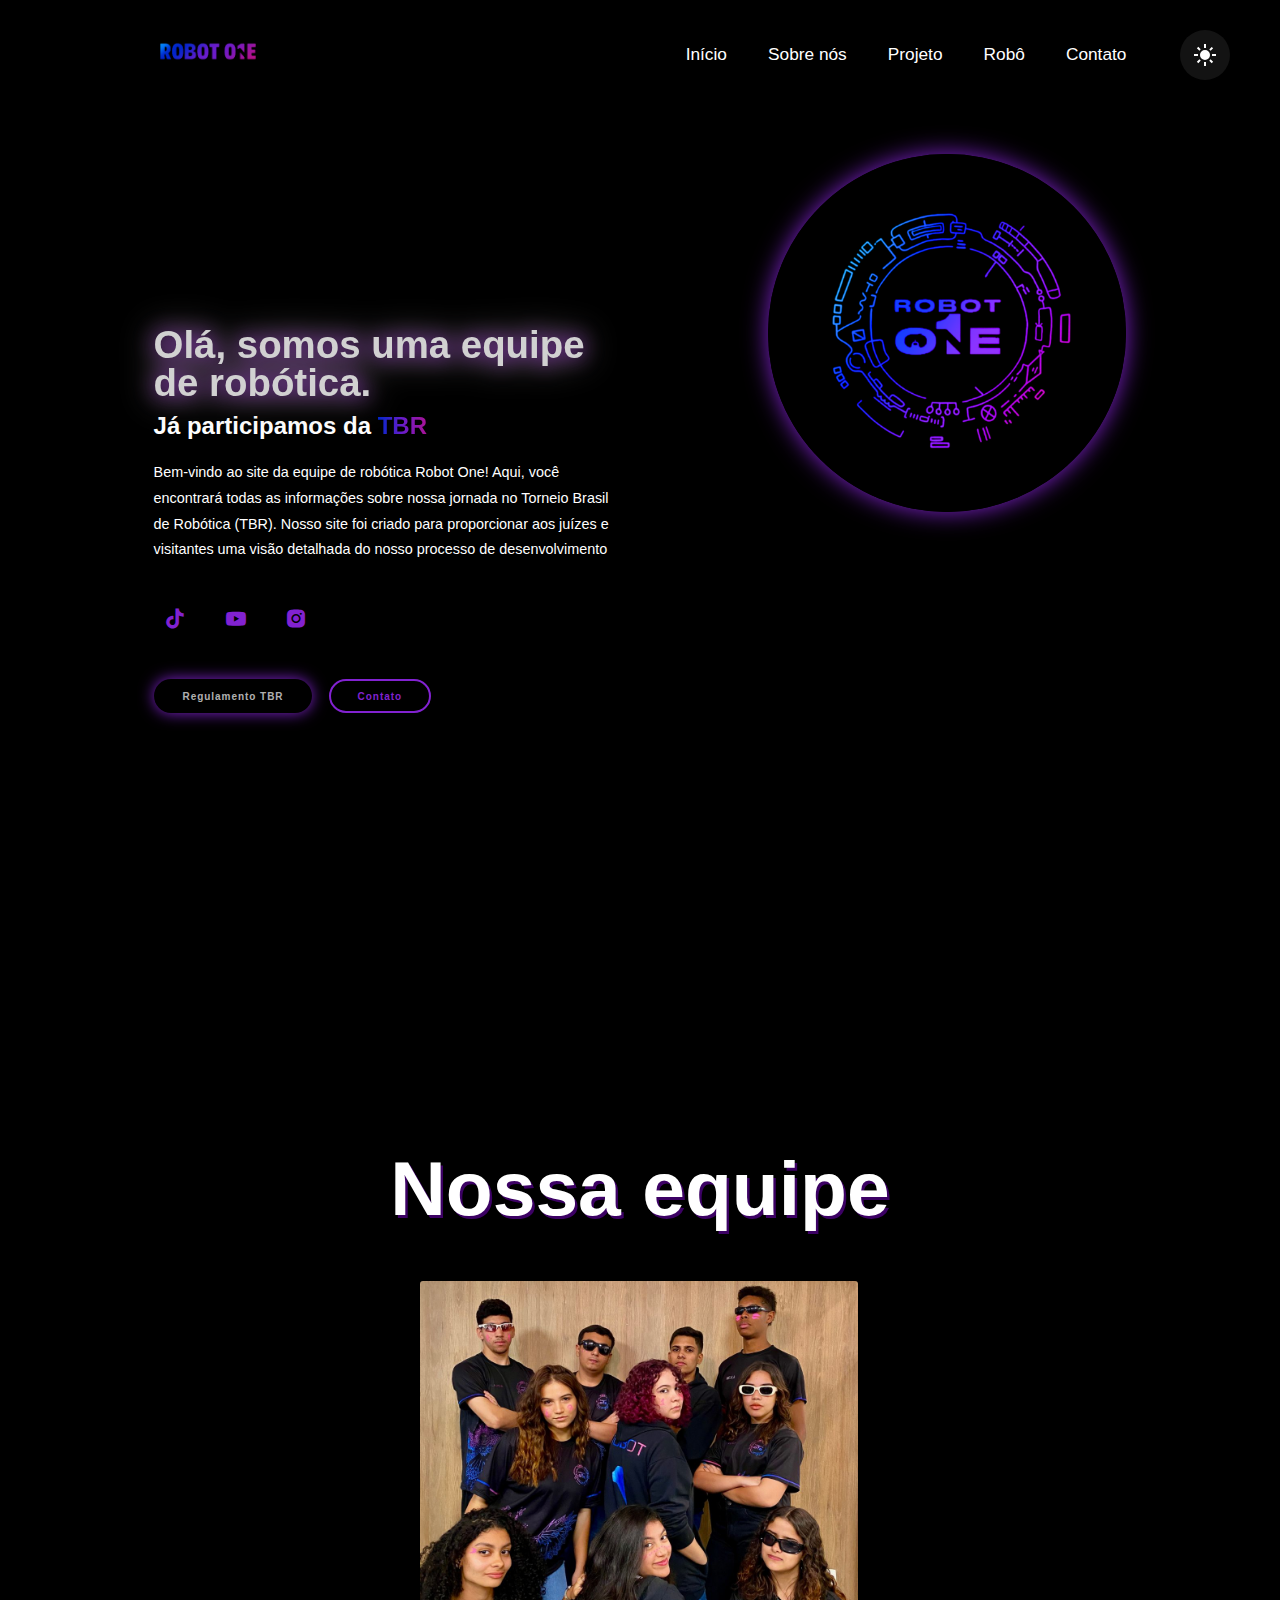
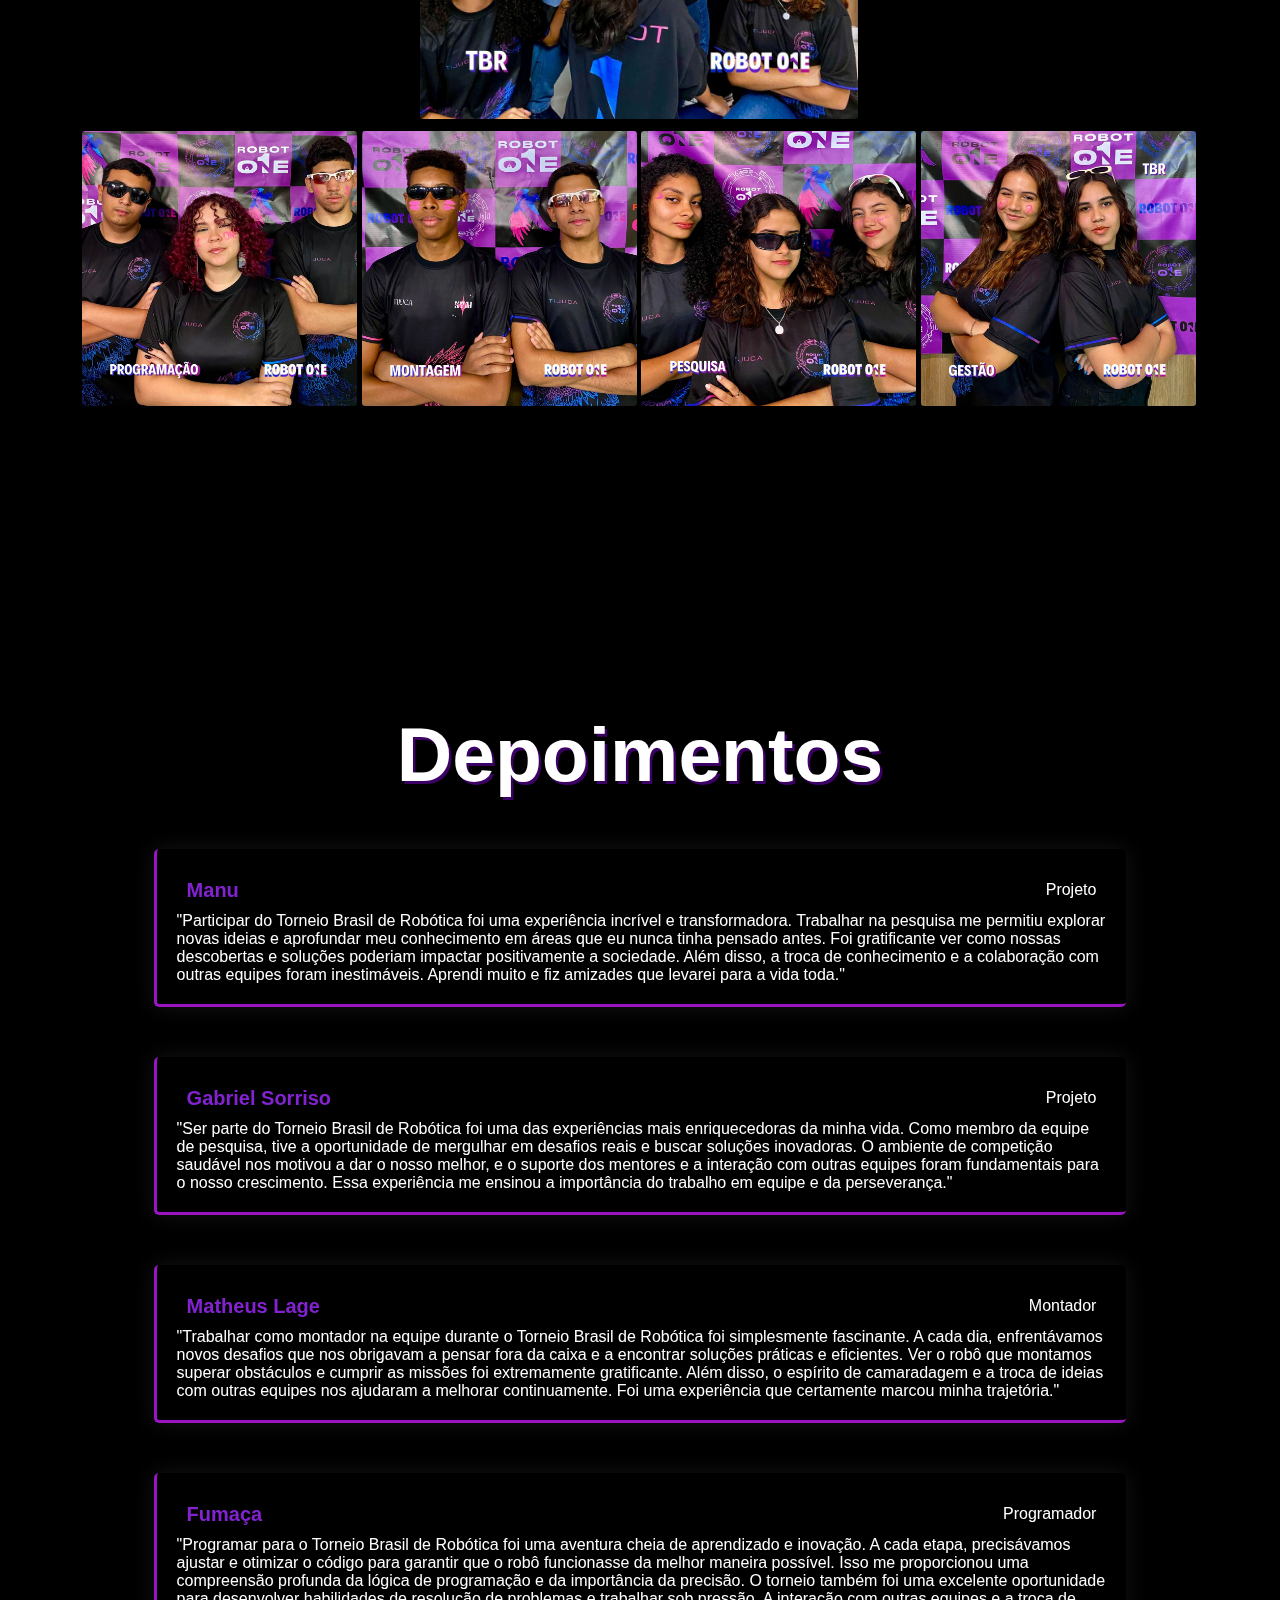
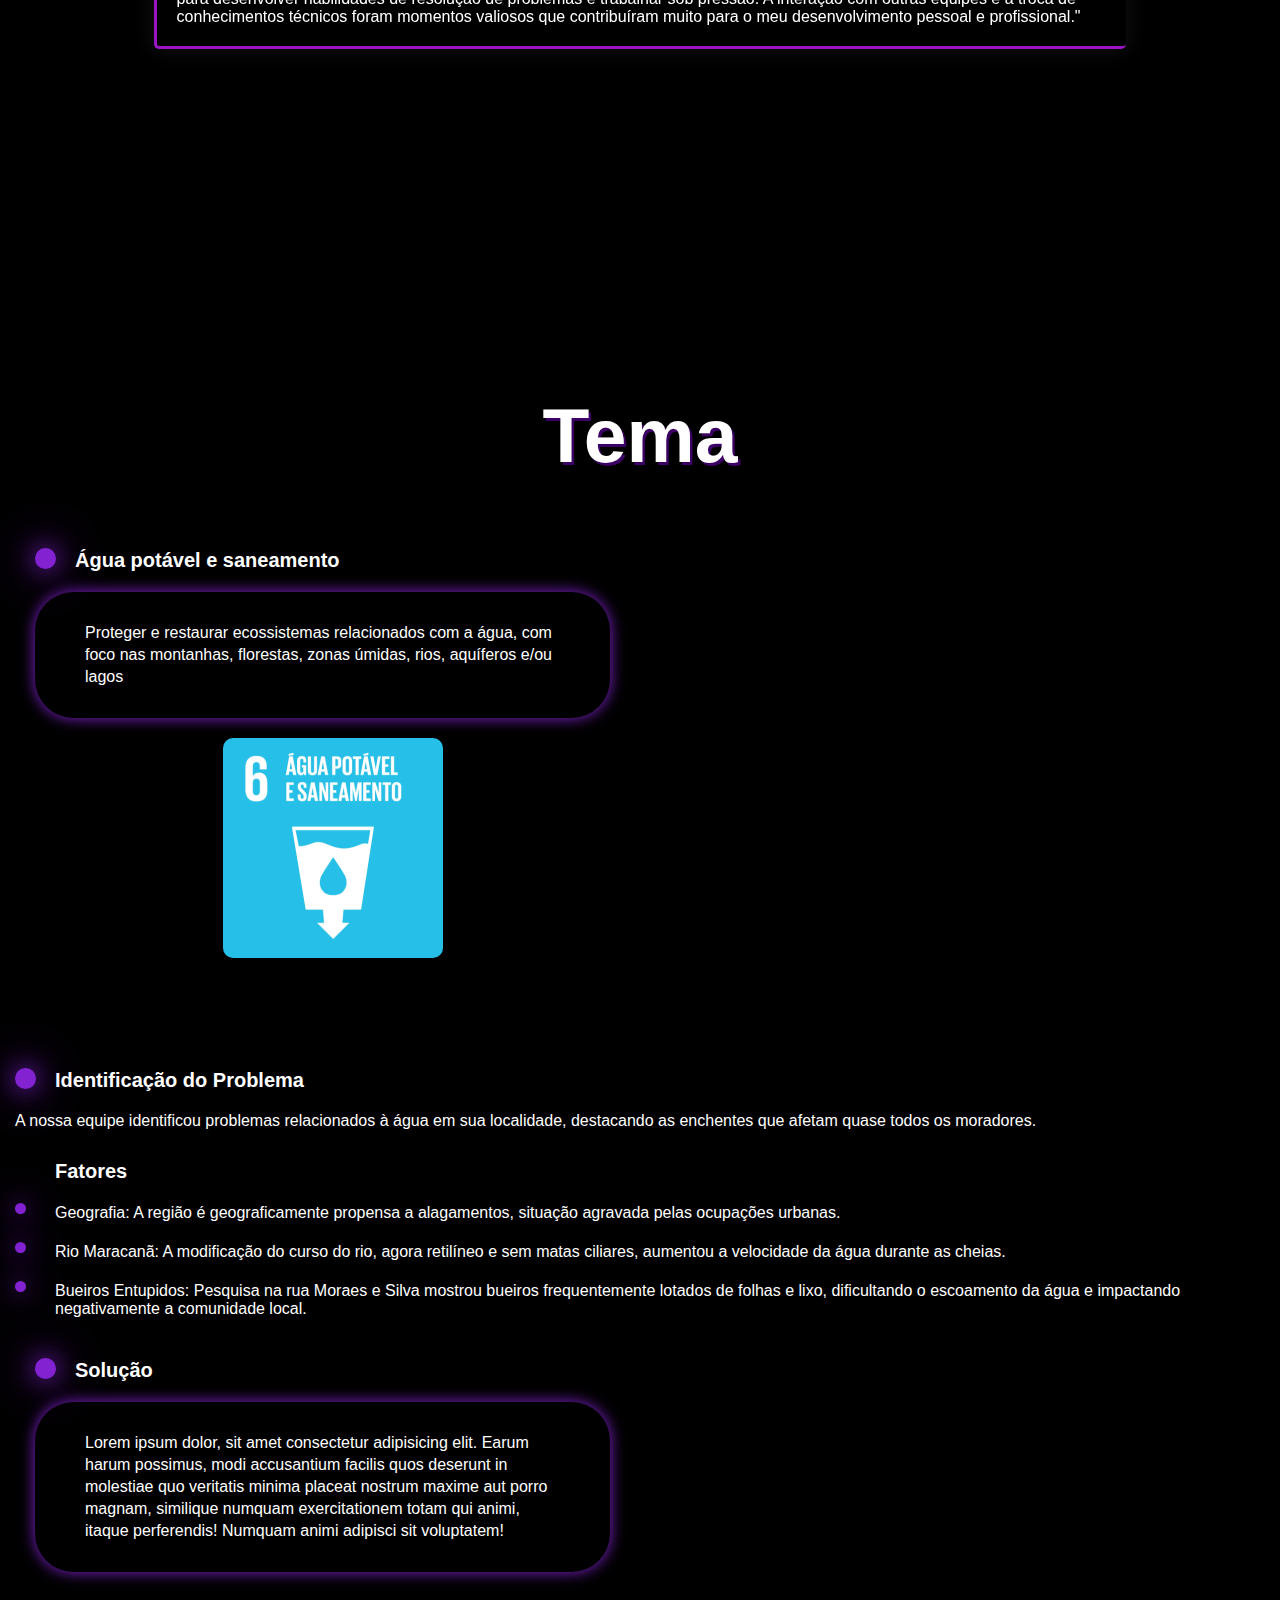
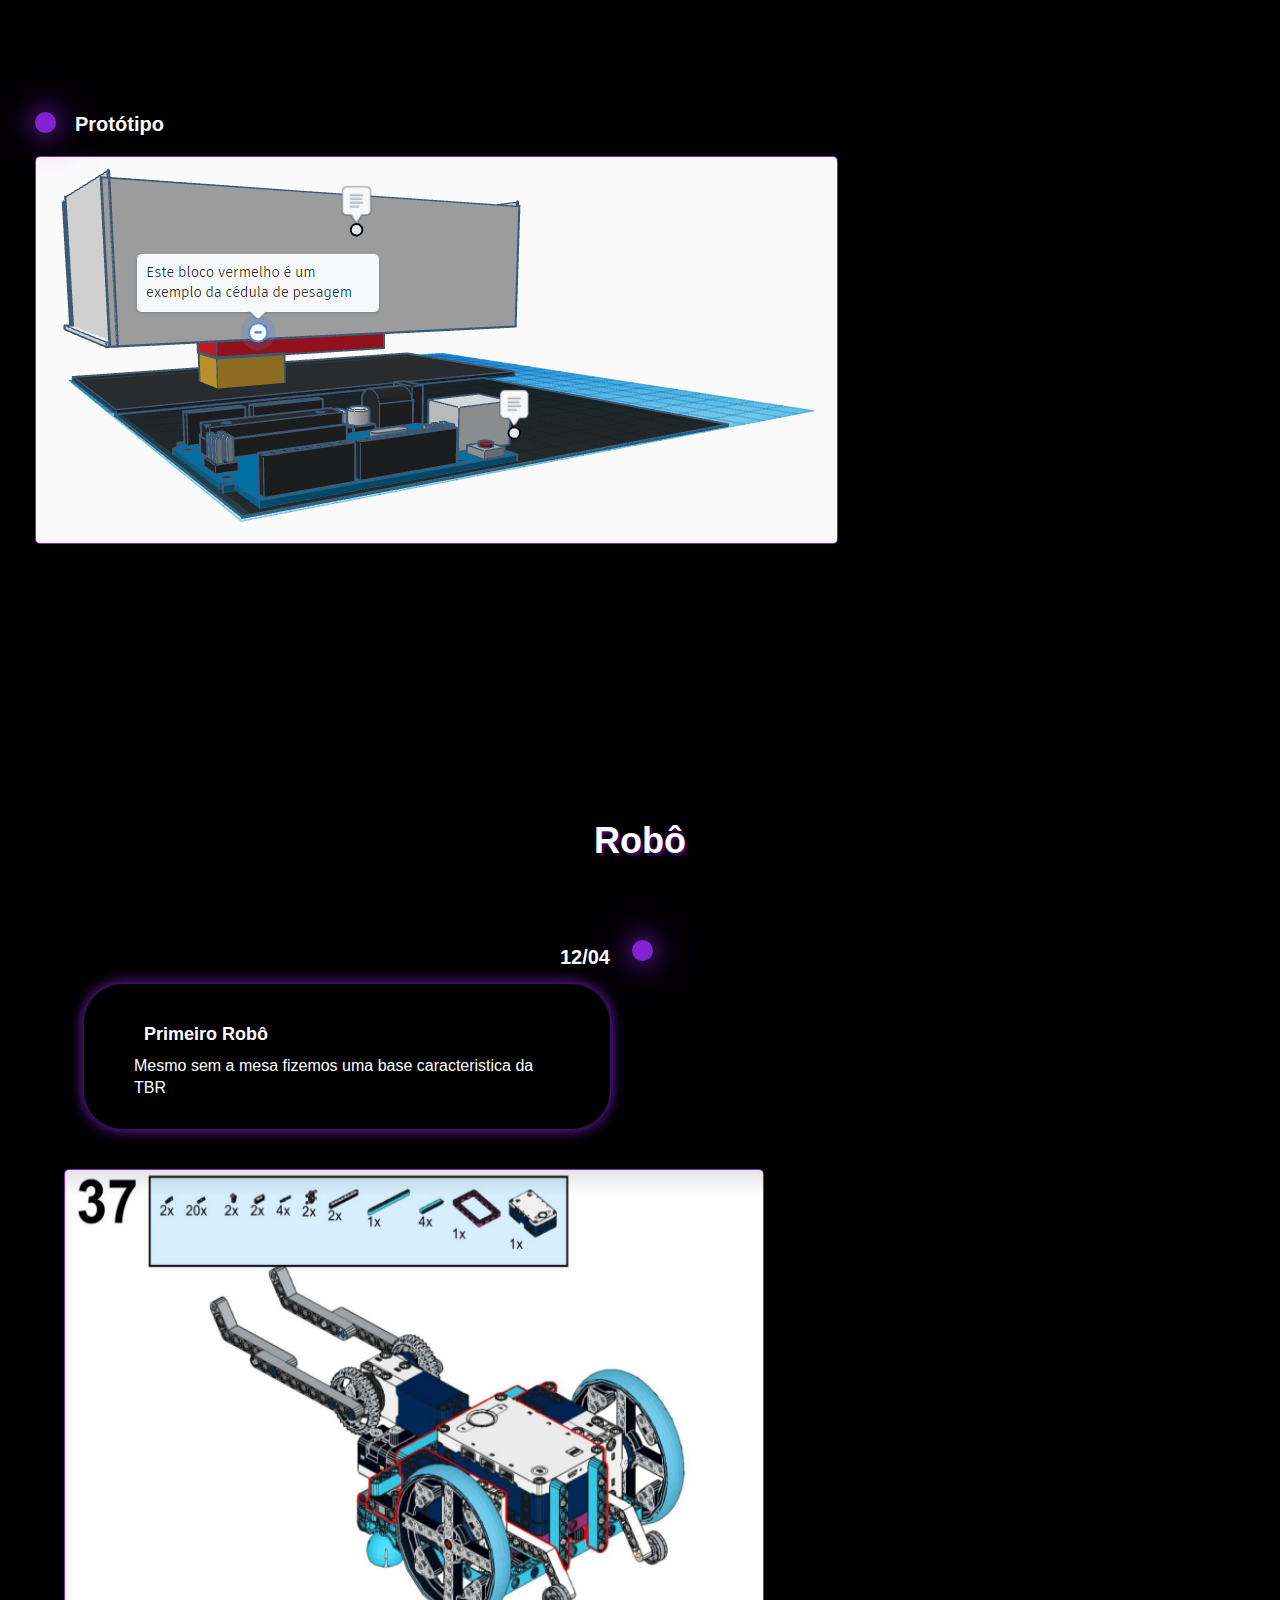
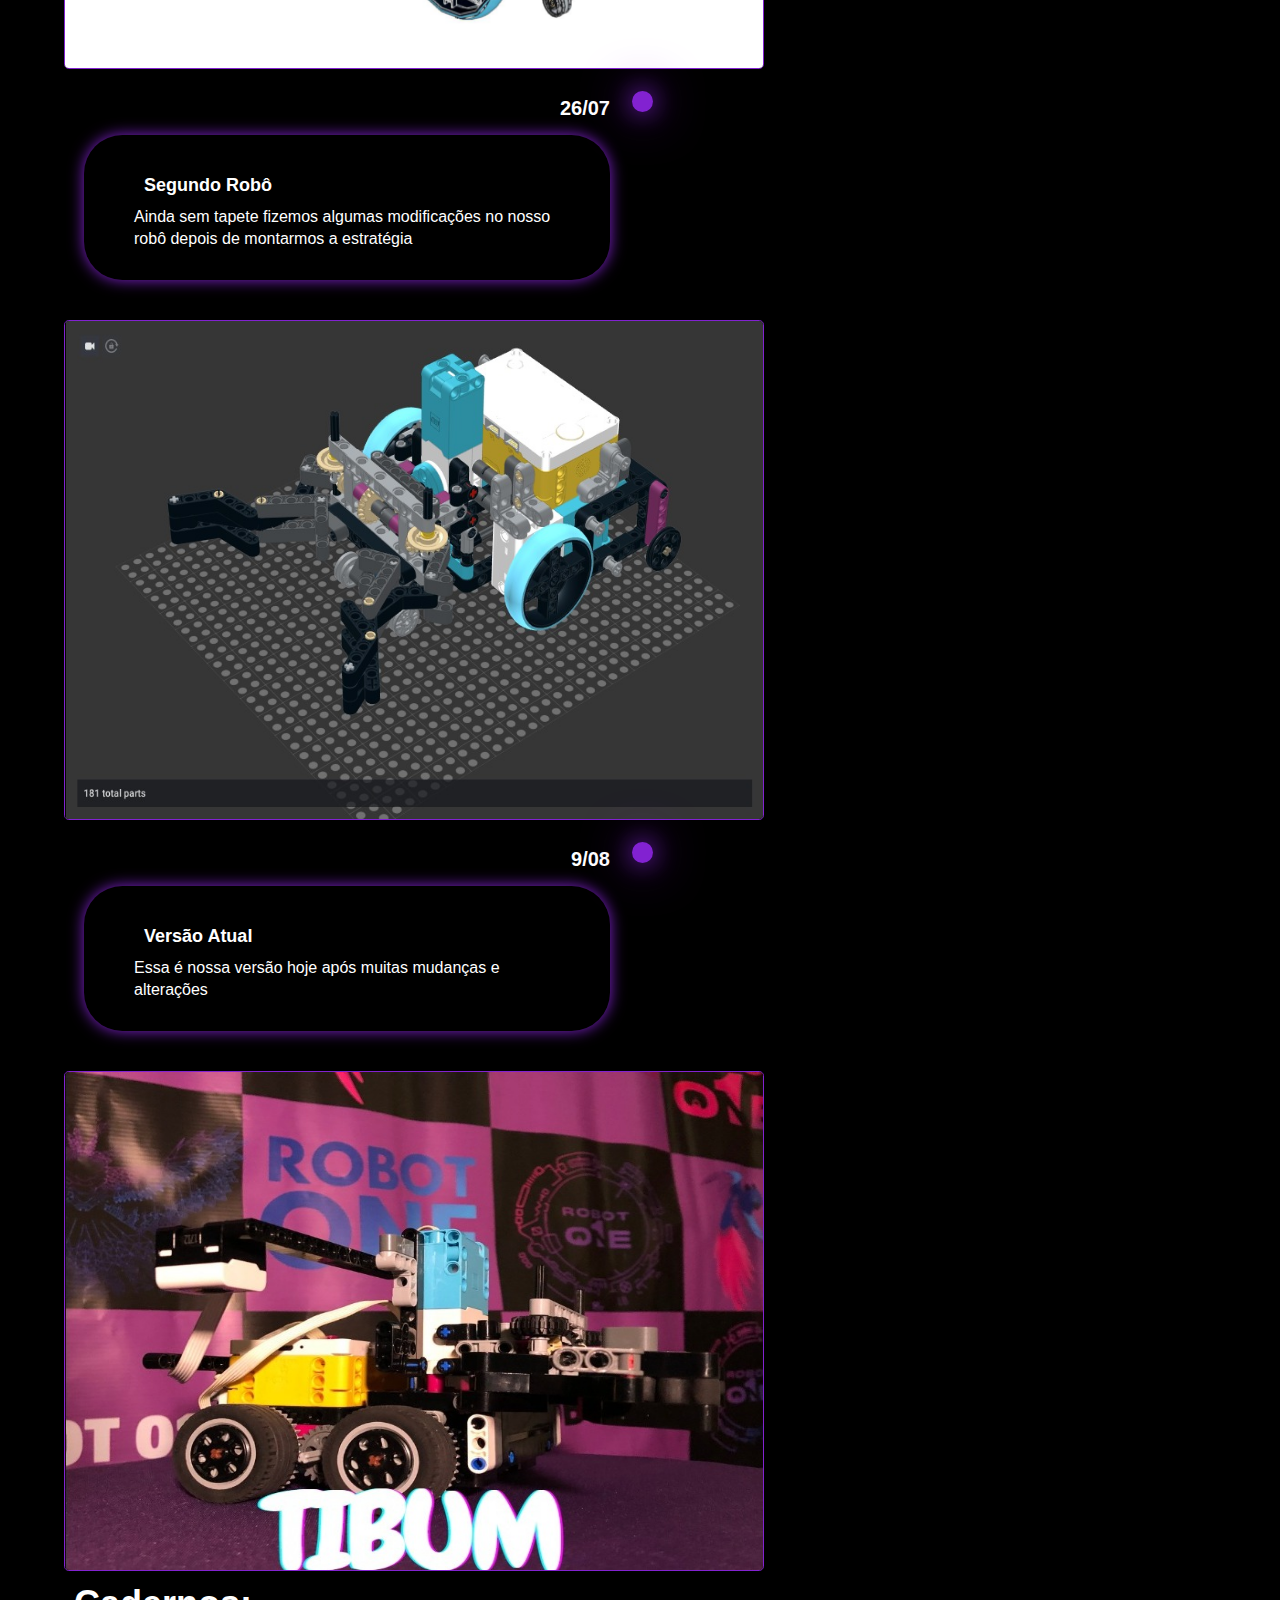
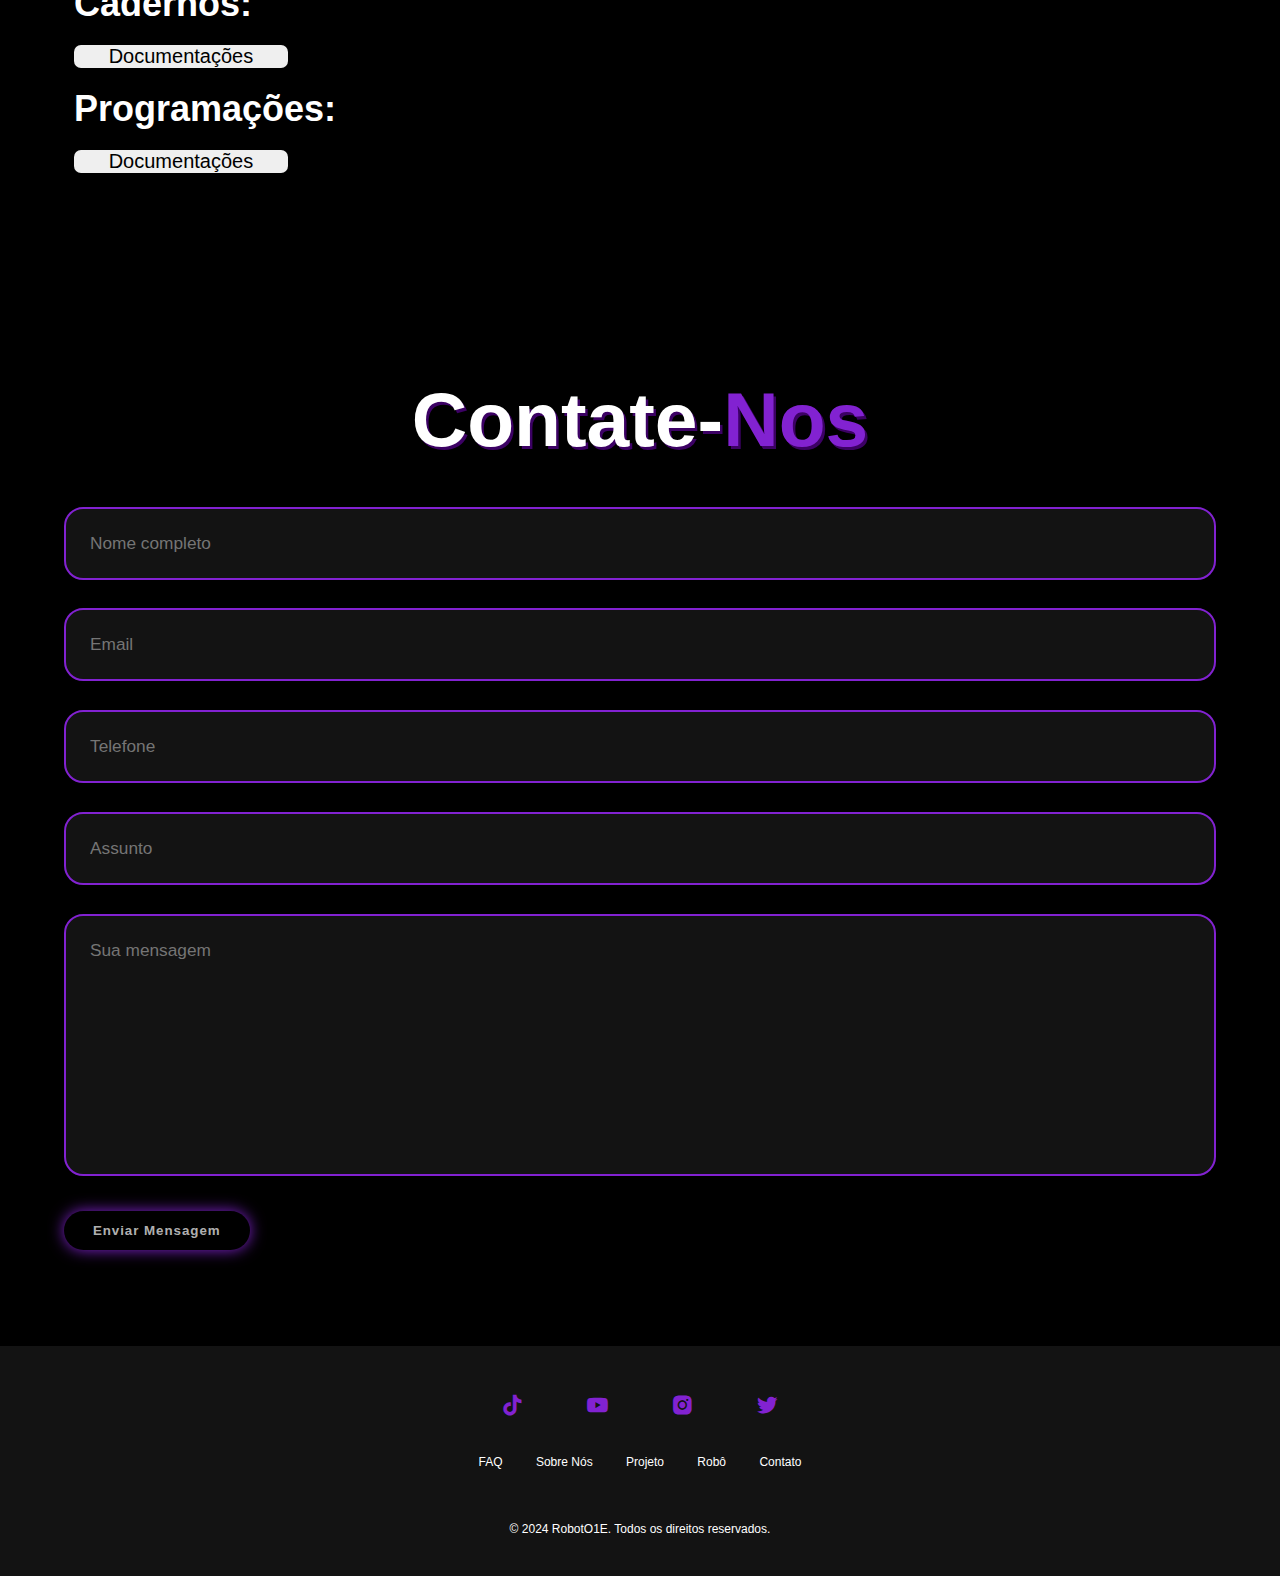
<file: index.html>
<!DOCTYPE html>
<html lang="pt-br">
<head>
    <meta charset="UTF-8">
    <meta name="viewport" content="width=device-width, initial-scale=1.0">
    <title>RobotO1E</title>
    <link rel="stylesheet" href="style.css">
    <link href='https://unpkg.com/boxicons@2.1.4/css/boxicons.min.css' rel='stylesheet'>
    <link rel="icon" href="assets/Design_sem_nome__2_-removebg-preview.png">
    <script type="text/javascript" src="lightmode.js" defer></script>
</head>

    <header class="header">
        <a href="#home" class="logo">
            <img src="assets/Captura de tela 2024-07-15 142151 (1).png" width="45%">
        </a>
        
        <nav class="navbar">
            <a href="#home">Início</a>
            <a href="#sobrenós">Sobre nós</a>
            <a href="#projeto">Projeto</a>
            <a href="#robô">Robô</a>
            <a href="#contact">Contato</a>
            <button id="theme-switch">
                <svg xmlns="http://www.w3.org/2000/svg" height="24px" viewBox="0 -960 960 960" width="24px" fill="#e8eaed"><path d="M480-280q-83 0-141.5-58.5T280-480q0-83 58.5-141.5T480-680q83 0 141.5 58.5T680-480q0 83-58.5 141.5T480-280ZM200-440H40v-80h160v80Zm720 0H760v-80h160v80ZM440-760v-160h80v160h-80Zm0 720v-160h80v160h-80ZM256-650l-101-97 57-59 96 100-52 56Zm492 496-97-101 53-55 101 97-57 59Zm-98-550 97-101 59 57-100 96-56-52ZM154-212l101-97 55 53-97 101-59-57Z"/></svg>
                <svg xmlns="http://www.w3.org/2000/svg" height="24px" viewBox="0 -960 960 960" width="24px" fill="#e8eaed"><path d="M480-120q-150 0-255-105T120-480q0-150 105-255t255-105q14 0 27.5 1t26.5 3q-41 29-65.5 75.5T444-660q0 90 63 153t153 63q55 0 101-24.5t75-65.5q2 13 3 26.5t1 27.5q0 150-105 255T480-120Z"/></svg>
            
            </button>
            <i class='bx bx-menu' id="menu-icon"></i>
        </nav>
    </header>

    <section class="home" id="home">
        <div class="home-content"> 
            <h1>Olá, somos uma equipe de robótica.</h1>
            <h3 class="text-animation"> Já participamos da <span></span></h3>
            <p>Bem-vindo ao site da equipe de robótica Robot One! Aqui, você encontrará todas as informações sobre nossa jornada no Torneio Brasil de Robótica (TBR). Nosso site foi criado para proporcionar aos juízes e visitantes uma visão detalhada do nosso processo de desenvolvimento</p>

            <div class="social-icons">
                <a href="https://www.tiktok.com/@robottone1" target="_blank"><i class='bx bxl-tiktok'></i></a>
                <a href="https://www.youtube.com/@Robot_ONE" target="_blank"><i class='bx bxl-youtube'></i></a>
                <a href="https://www.instagram.com/therobot_one/" target="_blank"><i class='bx bxl-instagram-alt'></i></a>
                <a href="https://x.com/TRobotone" target="_blank"><i class='fa-brands fa-threads'></i></a>
            </div>

            <div class="btn-group">
                <a href="https://torneiobrasilderobotica.com.br/high.php#high" target="_blank" class="btn">Regulamento TBR</a>
                <a href="#contact" class="btn">Contato</a>
            </div>
        </div>

        <div class="home-img">
            <img src="assets/Design sem nome (7).png" alt="RobotO1E">
        </div>
    </section>

    <section class="sobrenós" id="sobrenós">
        <h1 class="heading">Nossa equipe</h1>
        <div class="equipe-1">
            <img src="assets/TBR.jpeg" width="35%">
        </div>
        <div class="equipe">
            <img src="assets/Programadores.jpeg" width="22%">
            <img src="assets/Montadores.jpeg" width="22%">
            <img src="assets/Pesquisa.jpeg" width="22%">
            <img src="assets/Gestão.jpeg" width="22%">
        </div>

    </section>

    <section class="depoimentos">
        <h1 class="heading">Depoimentos</h1>

        <div class="testimonial-box">
            <div class="testimonial-author">
                <span class="author-name">Manu</span>
                <span class="author-position">Projeto</span>
            </div>
            <p class="testimonial-text">
                "Participar do Torneio Brasil de Robótica foi uma experiência incrível e transformadora. Trabalhar na pesquisa me permitiu explorar novas ideias e aprofundar meu conhecimento em áreas que eu nunca tinha pensado antes. Foi gratificante ver como nossas descobertas e soluções poderiam impactar positivamente a sociedade. Além disso, a troca de conhecimento e a colaboração com outras equipes foram inestimáveis. Aprendi muito e fiz amizades que levarei para a vida toda."
            </p>
        </div>

        <div class="testimonial-box">
            <div class="testimonial-author">
                <span class="author-name">Gabriel Sorriso</span>
                <span class="author-position">Projeto</span>
            </div>
            <p class="testimonial-text">
                "Ser parte do Torneio Brasil de Robótica foi uma das experiências mais enriquecedoras da minha vida. Como membro da equipe de pesquisa, tive a oportunidade de mergulhar em desafios reais e buscar soluções inovadoras. O ambiente de competição saudável nos motivou a dar o nosso melhor, e o suporte dos mentores e a interação com outras equipes foram fundamentais para o nosso crescimento. Essa experiência me ensinou a importância do trabalho em equipe e da perseverança."
            </p>
        </div>

        <div class="testimonial-box">
            <div class="testimonial-author">
                <span class="author-name">Matheus Lage</span>
                <span class="author-position">Montador</span>
            </div>
            <p class="testimonial-text">
                "Trabalhar como montador na equipe durante o Torneio Brasil de Robótica foi simplesmente fascinante. A cada dia, enfrentávamos novos desafios que nos obrigavam a pensar fora da caixa e a encontrar soluções práticas e eficientes. Ver o robô que montamos superar obstáculos e cumprir as missões foi extremamente gratificante. Além disso, o espírito de camaradagem e a troca de ideias com outras equipes nos ajudaram a melhorar continuamente. Foi uma experiência que certamente marcou minha trajetória."
            </p>
        </div>

        <div class="testimonial-box">
            <div class="testimonial-author">
                <span class="author-name">Fumaça</span>
                <span class="author-position">Programador</span>
            </div>
            <p class="testimonial-text">
                "Programar para o Torneio Brasil de Robótica foi uma aventura cheia de aprendizado e inovação. A cada etapa, precisávamos ajustar e otimizar o código para garantir que o robô funcionasse da melhor maneira possível. Isso me proporcionou uma compreensão profunda da lógica de programação e da importância da precisão. O torneio também foi uma excelente oportunidade para desenvolver habilidades de resolução de problemas e trabalhar sob pressão. A interação com outras equipes e a troca de conhecimentos técnicos foram momentos valiosos que contribuíram muito para o meu desenvolvimento pessoal e profissional."
            </p>
        </div>
        
    </section>

<!-- Começo da Seção em que fala sobre nosso trabalho realizado nessa temporada-->

    <section class="projeto" id="projeto">
        <h2 class="heading">Tema</h2>

        <div class="timeline-items">
            <div class="timeline-item">
                <div class="timeline-dot"></div>
                <div class="timeline-date">Água potável e saneamento</div>
                <div class="timeline-content">
                    <p class="tema">Proteger e restaurar ecossistemas relacionados 
                        com a água, com foco nas montanhas, florestas, 
                        zonas úmidas, rios, aquíferos e/ou lagos</p>
                </div>
                <div class="experiencies-img">
                    <img src="assets/06.png" alt="Tema TBR">
                </div>
            </div>


<!-- Essa parte abaixo fala sobre o nosso projeto que está parcialmente finalizada -->

            <div>
                <div class="timeline-dot"></div>
                <div class="timeline-date">Identificação do Problema</div>
                <div class="Problemática">
                    <p>A nossa equipe identificou problemas relacionados à água em sua localidade, destacando as enchentes que afetam quase todos os moradores.</p>
                </div>
                <div class="timeline-date">Fatores</div>
                <div class="fatores">
                    <div class="timeline-dot"></div>
                    <p>Geografia: A região é geograficamente propensa a alagamentos, situação agravada pelas ocupações urbanas.</p>
                    <div class="timeline-dot"></div>
                    <p>Rio Maracanã: A modificação do curso do rio, agora retilíneo e sem matas ciliares, aumentou a velocidade da água durante as cheias.</p>
                    <div class="timeline-dot"></div>
                    <p>Bueiros Entupidos: Pesquisa na rua Moraes e Silva mostrou bueiros frequentemente lotados de folhas e lixo, dificultando o escoamento da água e impactando negativamente a comunidade local.</p>
                </div>
            </div>

            <div class="timeline-item">
                <div class="timeline-dot"></div>
                <div class="timeline-date">Solução</div>
                <div class="timeline-content">
                    <p>Lorem ipsum dolor, sit amet consectetur adipisicing elit. Earum harum possimus, modi accusantium facilis quos deserunt in molestiae quo veritatis minima placeat nostrum maxime aut porro magnam, similique numquam exercitationem totam qui animi, itaque perferendis! Numquam animi adipisci sit voluptatem!</p>
                </div>
            </div>

            <div class="timeline-item">
                <div class="timeline-dot"></div>
                <div class="timeline-date">Protótipo</div>
                <div class="photo">
                    <img src="assets/Captura de tela 2024-08-09 135031.png" alt="">
                </div>
            </div>
        </div>
    </section>

    <section class="robô" id="robô">
        <h2 class="heading">Robô</h2>
        <div class="timeline-items">
            <div class="timeline-item">
                <div class="timeline-dot"></div>
                <div class="timeline-date">12/04</div>
                <div class="timeline-content">
                    <h3>Primeiro Robô</h3>
                    <p>Mesmo sem a mesa fizemos uma base caracteristica da TBR</p>
                </div>
            </div>
        </div>
        <div class="photo">
            <img src="assets/robot-tbr.png" height="500px" width="700px" alt="Primeiro Robô">
        </div>
        <div class="timeline-items">
            <div class="timeline-item">
                <div class="timeline-dot"></div>
                <div class="timeline-date">26/07</div>
                <div class="timeline-content">
                    <h3>Segundo Robô</h3>
                    <p> Ainda sem tapete fizemos algumas modificações no nosso robô depois de montarmos a estratégia</p>
                </div>
            </div>
        </div>
        <div class="photo">
            <img src="assets/WhatsApp Image 2024-07-26 at 20.57.42.jpeg" height="500px" width="700px" alt="Primeiro Robô">
        </div>
        <div class="timeline-items">
            <div class="timeline-item">
                <div class="timeline-dot"></div>
                <div class="timeline-date">9/08</div>
                <div class="timeline-content">
                    <h3>Versão Atual</h3>
                    <p>Essa é nossa versão hoje após muitas mudanças e alterações</p>
                </div>
            </div>
        </div>
        <div class="photo">
            <img src="assets/WhatsApp Image 2024-09-22 at 22.01.27.jpeg" height="500px" width="700px" alt="Primeiro Robô">
        </div>


        <h2>Cadernos:</h2>
        <div class="dropdown">
          <button class="dropbtn">Documentações</button>
          <div class="dropdown-content">
            <a href="https://drive.google.com/file/d/1hulwEiqzYpVQ2TqvDIoNk1yEnD_5uylt/view?usp=sharing">Caderno de Tecnologia e Engenharia</a>
            <a href="https://drive.google.com/file/d/1kTguOLWFaDpxy7DI4ea7eLEbd4rwPJiR/view?usp=sharing">Caderno de Mérito Científico</a>
            <a href="https://drive.google.com/file/d/1Xsab40_AURym9faOp8l85ugZOvmwSAzy/view?usp=sharing">Caderno de Organização</a>
          </div>
        </div>
      
        <h2>Programações:</h2>
        <div class="dropdown">
          <button class="dropbtn">Documentações</button>
          <div class="dropdown-content">
            <a href="https://drive.google.com/file/d/1thgFZkaWJ57n-Y-W1FlXGGmxCYw2AyfD/view?usp=sharing">Gyro Move</a>
            <a href="https://drive.google.com/file/d/1U_vUraa7ojUJLIBUwurj77h06K_FnCw4/view?usp=sharing">Gyro Turn</a>
          </div>
        </div>
    </section>

    <section class="contact" id="contact">
        <h2 class="heading">Contate-<span>Nos</span></h2>
        
        <form action="https://api.web3forms.com/submit" method="POST">
            <div class="input-group">
               
                <div class="input-box">
                    <input type="text" placeholder="Nome completo" required>
                    <input type="hidden" name="access_key" value="ffe31bf3-7ae4-42f8-a232-445bf172709d">
                    <input type="email" placeholder="Email" required>
                </div>
                <div class="input-box">
                    <input type="number" placeholder="Telefone" required>
                    <input type="text" placeholder="Assunto" required>
                </div>
            </div>

            <div class="input-group-2">
                <textarea name="" id="" cols="30" rows="10" placeholder="Sua mensagem" required></textarea>
                <input type="hidden" name="redirect" value="https://web3forms.com/success">
                <input type="submit" value="Enviar Mensagem" class="btn">
            </div>
        </form>
    </section>
    
    <footer class="footer">
        <div class="social">
            <a href="https://www.tiktok.com/@robottone1" target="_blank"><i class='bx bxl-tiktok'></i></a>
            <a href="https://www.youtube.com/@Robot_ONE" target="_blank"><i class='bx bxl-youtube'></i></a>
            <a href="https://www.instagram.com/therobot_one/" target="_blank"><i class='bx bxl-instagram-alt'></i></a>
            <a href="https://x.com/TRobotone" target="_blank"><i class='bx bxl-twitter'></i></a>
        </div>

        <ul class="list">
            <li>
                <a href="#home">FAQ</a>
            </li>

            <li>
                <a href="#sobrenós">Sobre Nós</a>
            </li>

            <li>
                <a href="#projeto">Projeto</a>
            </li>

            <li>
                <a href="#robô">Robô</a>
            </li>

            <li>
                <a href="#contact">Contato</a>
            </li>
        </ul>
        <p class="copyright">&copy; 2024 RobotO1E. Todos os direitos reservados.</p>   
    </footer>

<script >


</script>

</body>
</html>
</file>
<file: style.css>
* {
    margin: 0;
    padding: 0;
    box-sizing: border-box;
    text-decoration: none;
    border: none;
    outline: none;
    scroll-behavior: smooth;
    font-family: "Poppins", sans-serif;
}


#theme-switch{
    height:50px;
    width:50px;
    padding:0;
    border-radius: 50%;
    background-color: var(--base-variant-color);
    display:flex;
    justify-content: center;
    align-items: center;
    position:fixed;
    cursor: pointer;
    top: 30px;
    right:50px;
}
   
#theme-switch svg{
       fill:var(--theme-icon-color) ;
}
#theme-switch svg:last-child{
       display: none;
}
.lightmode #theme-switch svg:first-child{
    display:none;
}
.lightmode #theme-switch svg:last-child{
    display:block;
}

:root {
    --primari-color:black;
    --bg-color:#000000;
    --second-bg-color:#131313;
    --text-color:white;
    --main-color:rgb(130, 34, 209);
    --base-variant-color:#131313;
    --home-content-color:white;
    --theme-icon-color:white;
    --text-h1-color:rgb(209, 209, 209);
    --dropshadowone-color:rgb(119, 30, 170);
    --dropshadowtwo-color:rgb(114, 109, 109);
    --heading-color:white;
}

.lightmode{
    --theme-icon-color:black;
    --primari-color:rgb(245, 245, 245);
    --bg-color:rgb(255, 255, 255);
    --second-bg-color:rgba(255, 255, 255, 0.807);
    --text-color:rgba(0, 0, 0, 0.822);
    --main-color:rgb(130, 34, 209);
    --base-variant-color:hsl(0, 20%, 95%);
    --home-content-color:rgb(0, 0, 0, 0.855);
    --text-h1-color:rgba(0, 0, 0, 0.855);
    --dropshadowone-color:none;
    --dropshadowtwo-color:none;
    --heading-color:black;
}

html{
    scroll-behavior: smooth;
    font-size: 60%;
    overflow-x: hidden;

}

body{
    margin: 0 auto;
    padding: 0;
    background:var(--bg-color);
    color: var(--text-color);
    width: 100%;
    height: 100%;
}

.header,.sobrenós,.projeto,.robô, .contact {
    padding: 5rem 5% 5rem;
}

.scroll-animation {
    opacity: 0;
    transition: opacity 0.5s;
  }
  
  .scroll-animation.active {
    opacity: 1;
  }

.header{
    overflow: hidden;
    position: fixed;
    top: 0;
    left: 0;
    width: 100%;
    padding: 4rem 12% 4rem;
    background: var(--bg-color);
    backdrop-filter: blur(10px);
    display: flex;
    justify-content: space-between;
    align-items: center;
    z-index: 1000;
}

.logo{
    font-size: 3rem;
    background: linear-gradient(to right, rgb(5, 46, 230), rgb(206, 5, 206), rgb(172, 2, 129));
    -webkit-background-clip: text;
    background-clip: text;
    -webkit-text-fill-color: transparent;
    font-weight: 800;
    cursor: pointer;
    transition:0.3s ease;
}

.logo:hover{
    transform:scale(1.1);
}

.logo span{
    text-shadow: 0 0 25px var(--main-color);
}

.navbar a{
    max-width: 1000px;
    display: flexbox;
    flex: auto;
    font-size: 1.8rem;
    color: var(--text-color);
    margin-left: 4rem;
    font-weight: 500;
    transition: 0.3s ease-in-out;
    border-bottom: 2px solid transparent;
}

.navbar a:hover,
.navbar a.active{
    color: var(--main-color);
    border-bottom: 3px solid var(--main-color);
}

#menu-icon{
    font-size: 3.6rem;
    color:var(--main-color);
    display: none;

}

section{
    margin: 5rem 0;
    min-height: 100vh;
    padding: 10rem 12% 10rem;
    scroll-margin-top: 10rem;
}

.home{
    display: flex;
    align-items: right;
    justify-content: right;
    gap: 15rem;
}
.home-content{
    font-size: 10px;
    display: flex;
    flex-direction: column;
    align-items: baseline;
    text-align: left;
    justify-content: center;
    margin-top: 3rem;
}

span{
    color:var(--main-color);

}

.logo span{
    color:var(--main-color);
}
.home-content p{
    margin-bottom: 0.5rem;
}

.home-content h3{
    color: var(--home-content-color);
    margin-bottom:2rem;
    margin-top: 1rem;
    font-size:2.5rem;
}

.home-content h1{
    color: var(--text-h1-color);
    font-size: 4rem;
    font-weight: 700;
    margin-top: 1.5rem;
    line-height: 1;
    filter: drop-shadow(0 0 10px var(--dropshadowone-color)) drop-shadow(0 0 15px var(--dropshadowtwo-color));
    text-shadow: 0 0 20px var(--text-color) 30px var(--text-color);

}

.home-img{
    border-radius: 50%;
}

.home-img img{
    position: relative;
    top:1rem;
    width:28vw;
    border-radius: 50%;
    box-shadow: 0 0 25px var(--main-color);
    cursor: pointer;
    transition: 0.4s ease-in-out;
}

.home-img img:hover{
    box-shadow: 0 0 25px rgb(23, 20, 177),
                0 0 50px rgb(129, 24, 216),
                0 0 100px purple;
}

.home-content p{
    font-size: 1.5rem;
    font-weight: 500;
    line-height: 1.8;
    max-width: 1000px;
}
.social-icons a{
    display: inline-flex;
    justify-content: center;
    align-items: center;
    width: 4.5rem;
    height: 4.5rem;
    background: transparent;
    border: var(--main-color);
    font-size: 2.5rem;
    border-radius: 50%;
    color: var(--main-color);
    margin:3rem 1.5rem 3rem 0;
    transition: 0.3s ease-in-out;   
}
.social-icons a:hover{
    color:var(--text-color);
    transform:scale(1.5)translateY(-5px);
    box-shadow: 0 0 15px var(--main-color);
    background-color: var(--main-color);
}
.btn{

    display: inline-block;
    padding: 1rem 2.8rem;
    background: #000000;
    box-shadow: 0 0 15px var(--main-color);
    border-radius: 4.5rem;
    color: rgba(255, 255, 255, 0.705);
    border:2px solid transparent;
    letter-spacing: 0.1rem;
    font-weight: 600;
    transition:0.3s ease-in-out;
    cursor:pointer;
}


.btn:hover{
    color: white;
    transform:scale(1.05);
    box-shadow: 0 0 30px var(--main-color);
}

.btn-group{
    display: flex;
    align-items: center;
    gap:1.7rem;
}
.btn-group a:nth-of-type(2){
    background-color: rgb(0, 0, 0);
    color:var(--main-color);
    border: 2px solid var(--main-color);
    box-shadow: 0 0 25px transparent;
}
.btn-group a:nth-of-type(2):hover{
    box-shadow: 0 0 25px var(--main-color);
    background-color: var(--main-color);
    color: rgb(255, 255, 255);
}
.text-animation{
    font-size: 34px;
    font-weight:600;
    min-width: 200px;
}
.text-animation span{
    position: relative;
}
.text-animation span::before{
    content: "TBR";
    background: linear-gradient(to right, rgb(1, 39, 203),rgb(105, 28, 202), rgb(169, 19, 149));
    -webkit-background-clip: text;
    background-clip: text;
    -webkit-text-fill-color: transparent;
    animation: words 20s infinite;
}
.text-animation span::after{
    content:"";
    background-color: var(--bg-color);
    position: absolute;
    column-rule-width: calc(100% + 8px);
    height: 100%;
    border-left: 3px solid var(--bg-color);
    right: -8px;
    animation:cursor 0.7s infinite, typing 25s steps(16) infinite;

}

@keyframes cursor{
    to{
        border-left: 2px solid purple;
    }
}
@keyframes words{
    0%,
    25%{
        content:"TBR"
    }
    26%,
    50%{
        content: "FIRA";
    }
    51%,
    75%{
        content:"OBR";
    }
    76%,
    100%{
        content: "FLL";
    }

}
@keyframes typing{
    10%,
    15%,
    30%,
    35%,
    50%,
    55%,
    70%,
    75%,
    90%,
    95%{
        width:0;
    }
    5%,
    20%,
    25%,
    40%,
    45%,
    60%,
    65%,
    80%,
    85%{
        width: calc(100% + 8px);
    }
}
.heading{
    font-size: 8rem;
    text-align: center;
    margin: 5rem 0;
    color: var(--heading-color);
    text-shadow: 2.5px 2.5px rgba(134, 3, 221, 0.452);
}
.sobrenós{
 padding: 100px 15px;
 background: var(--main-bg-color);

}
.sobrenós h2{
    margin-bottom: 5rem;

}
.equipe-1{
    text-align: center;
}
.equipe-1 img{
    margin-bottom: 10px;
    margin-right: 2px;
    border-radius: 3px;
}
.equipe{
    text-align: center;
}
.equipe img{
    margin-bottom: 10px;
    margin-right: 2px;
    border-radius: 3px;
}

.projeto{
    padding: 100px 15px;
    background-color: var(--main-bg-color);
}
.projeto h2{
    margin-bottom: 5rem;
}
.projeto .timeline-items{
    display: flex;
    flex-direction:column;
    flex-wrap: wrap;
    position: relative;
}
.projeto .timeline-dot{
    height: 21px;
    width: 21px;
    background-color: var(--main-color);
    box-shadow: 0 0 25px var(--main-color),
                0 0 50px var(--main-color);
    position: relative;
    border-radius: 50%;
    left: 0;
}
.projeto .timeline-date{
    text-align: left;
    font-size: 20px;
    font-weight: 700;
    color:var(--heading-color);
    margin-left: 40px;
    margin-top: -20px;
    margin-bottom: 20px;
}
.Problemática{
    font-size: 16px;
    word-wrap: normal;
    display: flex;
    flex-direction: column;
    flex-wrap: nowrap;
    position: relative;
    margin-bottom: 50px;
}


.fatores .timeline-dot{
    height: 11px;
    width: 11px;
}
.fatores p{
    font-size: 16px;
    margin-left: 40px;
    margin-top: -10px;
    margin-bottom: 20px;
}
.fatores img, p{
    display: block;
}
.photo img{
    border: 1px solid var(--main-color);
    border-radius: 0.5rem;
}
.timeline-items{
    display: flex;
    flex-direction: column;
    flex-wrap: nowrap;
    position: relative;
}
.timeline-items::before{
    content: "";
    position: absolute;
    width: 5px;
    height: 100%;
    background-color: var(--main-bg-color);
    left: calc(50%);
}
.timeline-item{
    margin-bottom: 80px;
    width: 100%;
    position: relative;
    padding: 20px;
}
.timeline-item:last-child{
    margin-bottom: 0;
}
.timeline-item:nth-child(odd){
    padding-right: calc(50% + 30px);
    text-align: right;
}
.timeline-item:nth-child(even){
    text-align: right;
    padding-right: calc(50% + 30px);
}

.timeline-item p{
    text-align: left;
}

.timeline-dot{
    height: 21px;
    width: 21px;
    background-color: var(--main-color);
    box-shadow: 0 0 25px var(--main-color),
                0 0 50px var(--main-color);
    position: absolute;
    left: calc(50% - 8px);
    border-radius: 50%;
}
.timeline-date{
    font-size: 20px;
    font-weight: 800;
    color: white;
    margin: 6px 0 15px;
}
.timeline-content{
    background-color: var color(--bg-color);
    border: 3px solid var color(--bg-color);
    padding: 30px 50px;
    border-radius: 4rem;
    box-shadow: 0 0 15px var(--main-color);
    cursor: pointer;
    transition: 0.3s ease-in-out;
    margin-bottom: 20px;
}
.timeline-content:hover{
    transform: scale(1.05);
    box-shadow: 0 0 25px var(--main-bg-color);
}
.timeline-content h2{
    text-align: left;
    font-size: 20px;
    color: white;
    margin: 0 0 10px;
    font-weight: 500;
}
.timeline-content p{
    font-size: 16px;
    color: var(--text-color);
    font-weight: 300;
    line-height: 22px;
}

::-webkit-scrollbar{
    width: 6px;
}
::-webkit-scrollbar-thumb{
    background-color: var(--main-color);
    border: 1rem;
    border-radius: 1rem;
}
::-webkit-scrollbar-track{
    background: var(--bg-color);
    width: 50px;
}
.services{
    background: var(--bg-color);
    color: black;
}
.services h2{
    margin-bottom: 5rem;
    color: white;
}
.services-container{
    display: grid;
    grid-template-columns: repeat(2,1fr);
    align-items: center;
    gap: 2.5rem;
}
.service-box{
    background-color: var(--main-color);
    height: 300px;
    border-radius: 3rem;
    border: 5px solid transparent;
    cursor: pointer;
    transition: 0.4s ease-in-out;
}
.service-box:hover{
    background: white;
    color: black;
    border: 5px solid var(--main-color);
    transform: scale(1.03);
}
.service-box .service-info{
    display: flex;
    flex-direction: column;
    text-align: left;
    max-height: 200px;
    justify-content: left;
    align-items: baseline;
    padding: 5rem 5rem;
}
.service-info h4{
    font-size: 3rem;
    font-weight: 800;
    line-height: 2;  
}
.service-info p{
    font-size: 1.4rem;
    font-weight: 600;
    max-height: 100px;
    line-height: 1.7;
    margin: auto;
}
.contact{
    background-color: var(--bg-color);
}
.contact h2{
    margin-bottom: 3rem;
    color: var(--text-color);
}
.contact-form{
    display: flex;
    justify-content: center;
    gap: 3rem;
    align-items: center;
    margin: 5rem auto;
    text-align: center;
}
.contact form .input-box{
    display: flex;
    justify-content: center;
    flex-wrap: wrap;
}
.contact form .input-box input, .contact form  textarea{
    width: 100%;
    padding: 2.5rem;
    font-size: 1.8rem;
    color: var(--text-color);
    background: var(--second-bg-color);
    border-radius: 2rem;
    border: 2px solid var(--main-color);
    margin: 1.5rem 0;
    resize:none;
}
.contact form .btn{
    margin-top: 2rem;
}
.footer{
    position: relative;
    bottom: 0;
    width: 100%;
    padding: 40px 0;
    background-color: var(--second-bg-color);
}
.footer .social{
    text-align: center;
    padding-bottom: 25px;
    color: var(--main-color);
}
.footer .social a{
    font-size: 25px;
    color: var(--main-color);
    border: 2px solid var(--main-bg-color);
    width: 42px;
    height: 42px;
    line-height: 42px;
    display: inline-block;
    text-align: center;
    border-radius: 50%;
    margin: 0 20px;
    transition: 0.3s ease-in-out;
}
.footer .social a:hover{
    transform: scale(1.2)translateY(-10px);
    background-color: var(--main-color);
    color: black;
    box-shadow: 0 0 25px var(--main-color);
}
.footer ul{
    margin-top: 0;
    padding: 0;
    font-size: 12px;
    line-height: 1.6;
    margin-bottom: 6;
    text-align: center;
}


.footer ul li a{
    color: white;
    border-bottom: 2px solid transparent;
    transition: 0.3s ease-in-out;
}


.footer ul li a:hover{
    border-bottom: 2px solid var(--main-bg-color);
}


.footer ul li{
    display: inline-block;
    padding: 0 15px;
}


.footer .copyright{
    margin-top: 50px;
    text-align: center;
    font-size: 12px;
    color: white;
}




.experiencies-img{
    display:flex;
    justify-content: center;
    align-items: center;
    width: 100%;
    margin: 10px;
}
.experiencies-img img{
    border-radius: 10px;
}
.robô .experiencies-img{
    display: grid;
}

.tbr-2022-img, .tbr-2024-img {
    display:flex;
    justify-content:space-around;
    align-items:center;
    width: 100%;
    padding-right: 5px;
}

.tbr-2022-img img ,.tbr-2024-img img{
    margin-top: 5px;
    margin-bottom: 5px;
    margin: 5px;
}

.tbr-2023-img{
    display:flex;
    justify-content:space-around;
    align-items:center;
    width: 100%;
    padding-right: 5px;
}


.tbr-2023-img img{
    margin-top: 5px;
    margin-bottom: 5px;
    margin: 5px;
}


.home-content h7{
    background: linear-gradient(to right, rgb(1, 39, 203),rgb(105, 28, 202), rgb(169, 19, 149));
    -webkit-background-clip: text;
    background-clip: text;
    -webkit-text-fill-color: transparent;
}

.equipe-img{
    display: flex;
    justify-content: space-between;
    width: 100%;
}
.equipe-img img{
    margin-top: 20px;
    border-radius: 50%;
    margin: 20px;
}

.testimonial-box {
    border-left: 3px solid rgb(153, 20, 194);
    border-bottom:3px solid rgb(153, 20, 194);
    padding-left: 10px;
    margin: 50px 0;
    filter:drop-shadow(0 0 10px var(--base-variant-color)) ;
    background-color:var(--bg-color);
    padding: 20px;
    border-radius: 5px;
}

.testimonial-text {
     margin: 0;
    font-size: 16px;
}

.testimonial-author {
    display: flex;
    justify-content: space-between;
    align-items: center;
    margin-top: 10px;
    font-size: 20px;
    margin: 10px;
    
}

.author-name {
    font-weight: bold;
}

.author-position {
    font-size: 16px;
    color: #ffffff;
}


.robô h2 {
    font-size: 36px;
    padding: 10px;
}

.dropdown {
    position: relative;
    display: inline-block;
  }

  .dropdown-content {
    display: none;
    position: absolute;
    background-color: #f9f9f9;
    min-width: 160px;
    box-shadow: 0px 8px 16px 0px rgba(0,0,0,0.2);
    z-index: 1;
  }

  .dropdown-content a {
    font-size: 15px;
    color: black;
    padding: 12px 16px;
    text-decoration: none;
    display: block;
  }

  .dropdown-content a:hover {
    border-radius: 7px;
    color: #f9f9f9;
    background-color: #cd0cdf;
  }

  .dropdown:hover .dropdown-content {
    border-radius: 7px;
    display: block;
  }
  .dropbtn{
    margin: 10px;
    font-size: 20px;
    width: 130%;
    border-radius: 7px;
  }
  .robô .timeline-content h3 {
    font-size: 18px;
    text-align: left;
    margin: 10px;
}

@media  screen and (min-width:390px) and (max-width:450px) {

}
@media screen and (max-width:600px){
    .home{
        flex-direction: column-reverse;
    }
    .home-img img{
        width: 20%;
    }
    .testimonial-text{
        font-size: 12px;
    }
}

@media(max-width:895px){
    #menu-icon{
        display: block;
    }
    .navbar{
        position: absolute;
        top: 100%;
        right: 0;
        width: 50%;
        padding: 1rem 3%;
        background: rgb(0, 0, 0);
        backdrop-filter: blur(10px);
        border-bottom-left-radius: 2rem;
        border-left: 2px solid var(--main-color);
        border-bottom: 2px solid var(--main-color);
        display: flex;
        justify-content: space-between;
        align-items: center;
        font-size: 2rem;
        margin: 3rem 0;
        color: rgb(255, 255, 255);
    }
    .navbar.active{
        display: block;
        font-size: 2rem;
        margin: 3rem 0;
        color: rgb(255, 255, 255);
    }
    .home{
        flex-direction: column-reverse;
        margin: 5rem 4rem;
    }
    .home-content h3{
        font-size: 3rem;
    }
    .home-content h1{
        font-size: 4rem;
        margin-top: 3rem;
    }
    .home-content p{
        max-width: 600px;
        margin: 0 auto;
    }
    .home-img img{
        width: 56vw;
    }
    .services h2{
        margin-bottom: 3rem;
    }
    .services-container{
        grid-template-columns: repeat(1,1fr);
    }
    .tbr-2022-img, .tbr-2024-img {
        display:inline;
        justify-content:space-between;
        align-items:center;
        width: 100%;
    }
    .tbr-2023-img {
        display:inline;
        justify-content:space-between;
        align-items:center;
        width: 100%;
    }
    .testimonial-text{
        font-size: 14px;
    }
}

@media(max-width:991px){
    header{
        padding: 2rem 3%;
    }
    .heading{
        font-size: 30px;
    }
    .timeline-items::before{
        left: 7px;
    }
    .timeline-item{
        display: flex;
        flex-direction: column;
        flex-wrap: wrap;
    }
    .timeline-item:nth-child(odd){
        padding-right: 0;
        text-align: left;
    }
    .timeline-item:nth-child(odd),
    .timeline-item:nth-child(even){
        padding-left: 37px;
    }

    .timeline-dot{
        left: 0;
    }
    .services{
        padding-bottom: 7rem;
    }
    .contact form{
        flex-direction: column;
    }
    .footer{
        padding: 2rem 3%;
    }
    .timeline-date{
        font-size: 16px;
    }
    .testimonial-text{
        font-size: 1px;
    }
    .projeto .timeline-items{
        margin-right: 60px;
    }
    .projeto .timeline-content .tema{
        font-size: 16px;
        padding: 0px;
    }
    .projeto .timeline-content .Problemática{
        font-size: 14px;
    }
    .Problemática p{
        text-align:left;
        font-size: 16px;
        margin-left: 28px;
    }
    .fatores p{
        text-align: left;
        margin-left: 20px;
        font-size: 16px;
    }
    .robô .timeline-items{
        margin-right: 30px;
    }
    .testimonial-text{
        font-size: 14px;
    }
    .projeto .photo{
        margin-right: 90px;
    }
    .robô .photo{
        margin-right: 20px;
        margin-left: 10px;
    }
    .projeto .photo img{
        width: 350px;
        height: 250px;
    }
    .robô .photo img{
        width: 400px;
        height: 300px;
    }
    .heading{
        font-size: 50px;
    }
    .home-img{
        margin-bottom: -90px;
    }
    .equipe-1 img{
        width: 350px;
    }
    .equipe img{
        width: 150px;
    }
}
@media(max-width:1285px){
    
}
</file>
